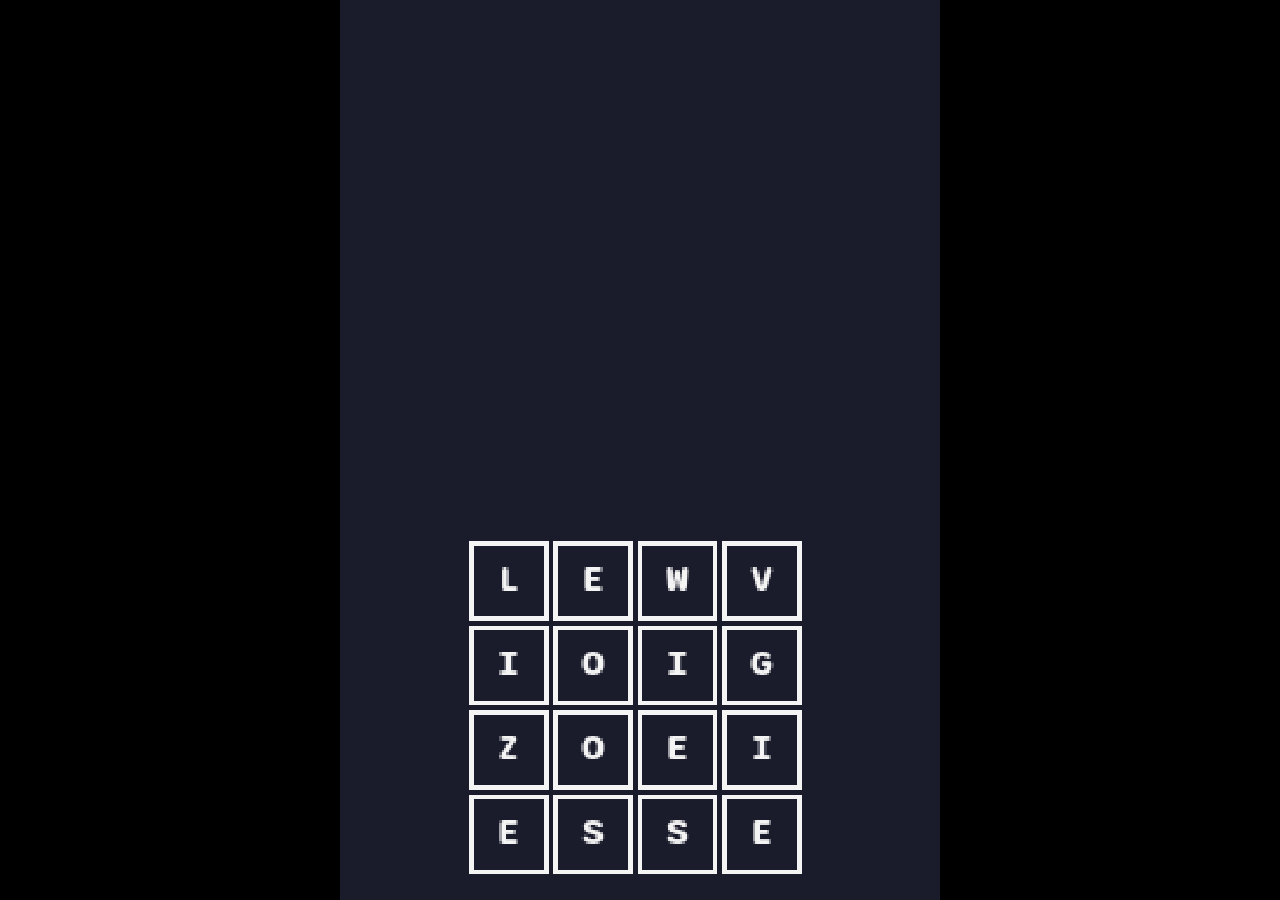
<file: abe6-01/index.html>
<!DOCTYPE html>
<html>

<head>
    <meta name="viewport" content="width=device-width, initial-scale=1.0, maximum-scale=1.0, user-scalable=no">
    <link rel="stylesheet" type="text/css" href="style.css" />
    <title>Abe's Whirl Word</title>
</head>

<body>

    <div class="container">
        <canvas id="canvas"></canvas>
    </div>

    <script src="palette.js"></script>
    <script src="util.js"></script>
    <script src="graphics.js"></script>
    <script src="font.js"></script>
    <script src="PointerHandler.js"></script>
    <script src="dice.js"></script>
    <script src="trie.js"></script>
    <script src="game.js"></script>

</body>

</html>
</file>
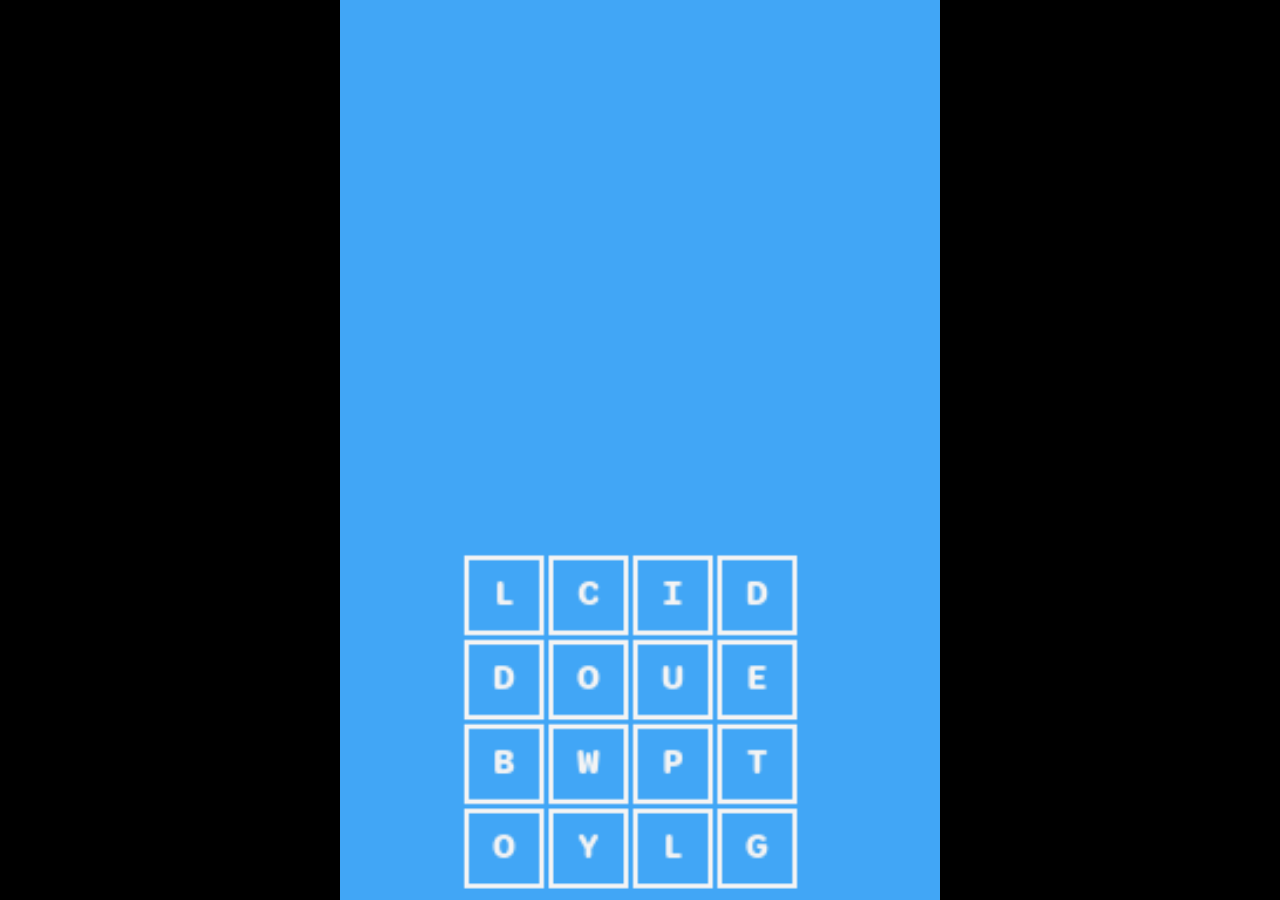
<file: abe6-03/index.html>
<!DOCTYPE html>
<html>

<head>
    <meta name="viewport" content="width=device-width, initial-scale=1.0, maximum-scale=1.0, user-scalable=no">
    <link rel="stylesheet" type="text/css" href="style.css" />
    <title>Abe's Whirl Word</title>
</head>

<body>

    <div class="container">
        <canvas id="canvas"></canvas>
    </div>

    <script src="palette.js"></script>
    <script src="util.js"></script>
    <script src="graphics.js"></script>
    <script src="font.js"></script>
    <script src="PointerHandler.js"></script>
    <script src="dice.js"></script>
    <script src="die.js"></script>
    <script src="trie.js"></script>
    <script src="game.js"></script>

</body>

</html>
</file>
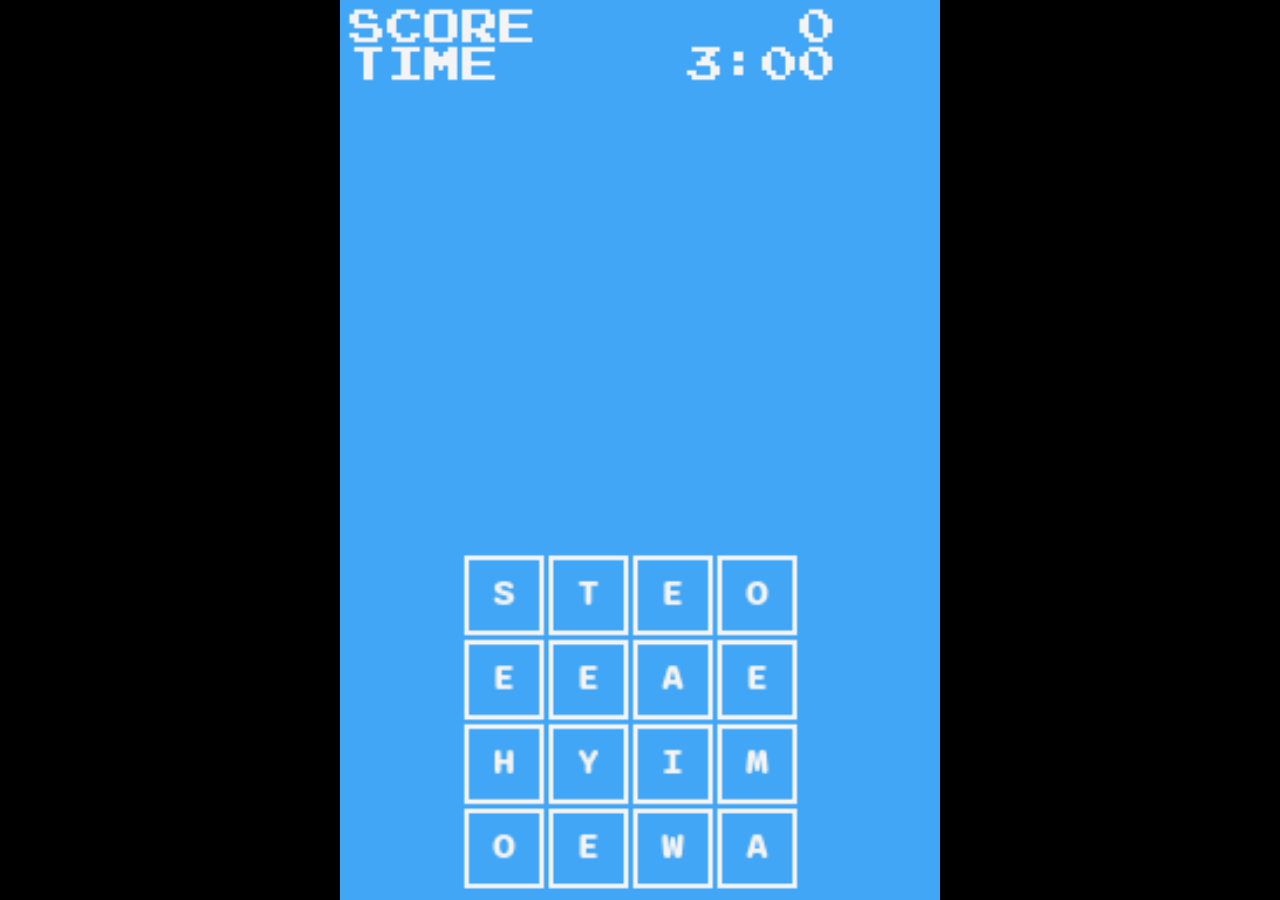
<file: abe6-07/index.html>
<!DOCTYPE html>
<html>

<head>
    <meta name="viewport" content="width=device-width, initial-scale=1.0, maximum-scale=1.0, user-scalable=no">
    <link rel="stylesheet" type="text/css" href="style.css" />
    <title>Abe's Boxed Words</title>
</head>

<body>

    <div class="container">
        <canvas id="canvas"></canvas>
    </div>

    <script src="palette.js"></script>
    <script src="util.js"></script>
    <script src="graphics.js"></script>
    <script src="font.js"></script>
    <script src="PointerHandler.js"></script>
    <script src="dice.js"></script>
    <script src="die.js"></script>
    <script src="trie.js"></script>
    <script src="game.js"></script>

</body>

</html>
</file>
<file: abe6-01/style.css>
body {
    overscroll-behavior: contain;
    background: black;
    margin: 0;
    padding: 0;
}

html,
body {
    width: 100%;
    height: 100%;
    overflow: hidden;
}

canvas {
    /* For modern browsers */
    image-rendering: pixelated;
    /* For Firefox */
    image-rendering: crisp-edges;

    /* Scale canvas nicely within the container while maintaining aspect ratio */
    width: 100%;
    height: 100%;
    object-fit: contain;
}

.container {
    display: flex;
    justify-content: center;
    align-items: center;
    width: 100vw;
    height: 100vh;
}
</file>
<file: abe6-03/style.css>
body {
    overscroll-behavior: contain;
    background: black;
    margin: 0;
    padding: 0;
}

html,
body {
    width: 100%;
    height: 100%;
    overflow: hidden;
}

canvas {
    width: 100%;
    height: 100%;
    object-fit: contain;
}

.container {
    display: flex;
    justify-content: center;
    align-items: center;
    width: 100vw;
    height: 100vh;
}
</file>
<file: abe6-07/style.css>
body {
    overscroll-behavior: contain;
    background: black;
    margin: 0;
    padding: 0;
}

html,
body {
    width: 100%;
    height: 100%;
    overflow: hidden;
}

canvas {
    width: 100%;
    height: 100%;
    object-fit: contain;
}

.container {
    display: flex;
    justify-content: center;
    align-items: center;
    width: 100vw;
    height: 100vh;
}
</file>
